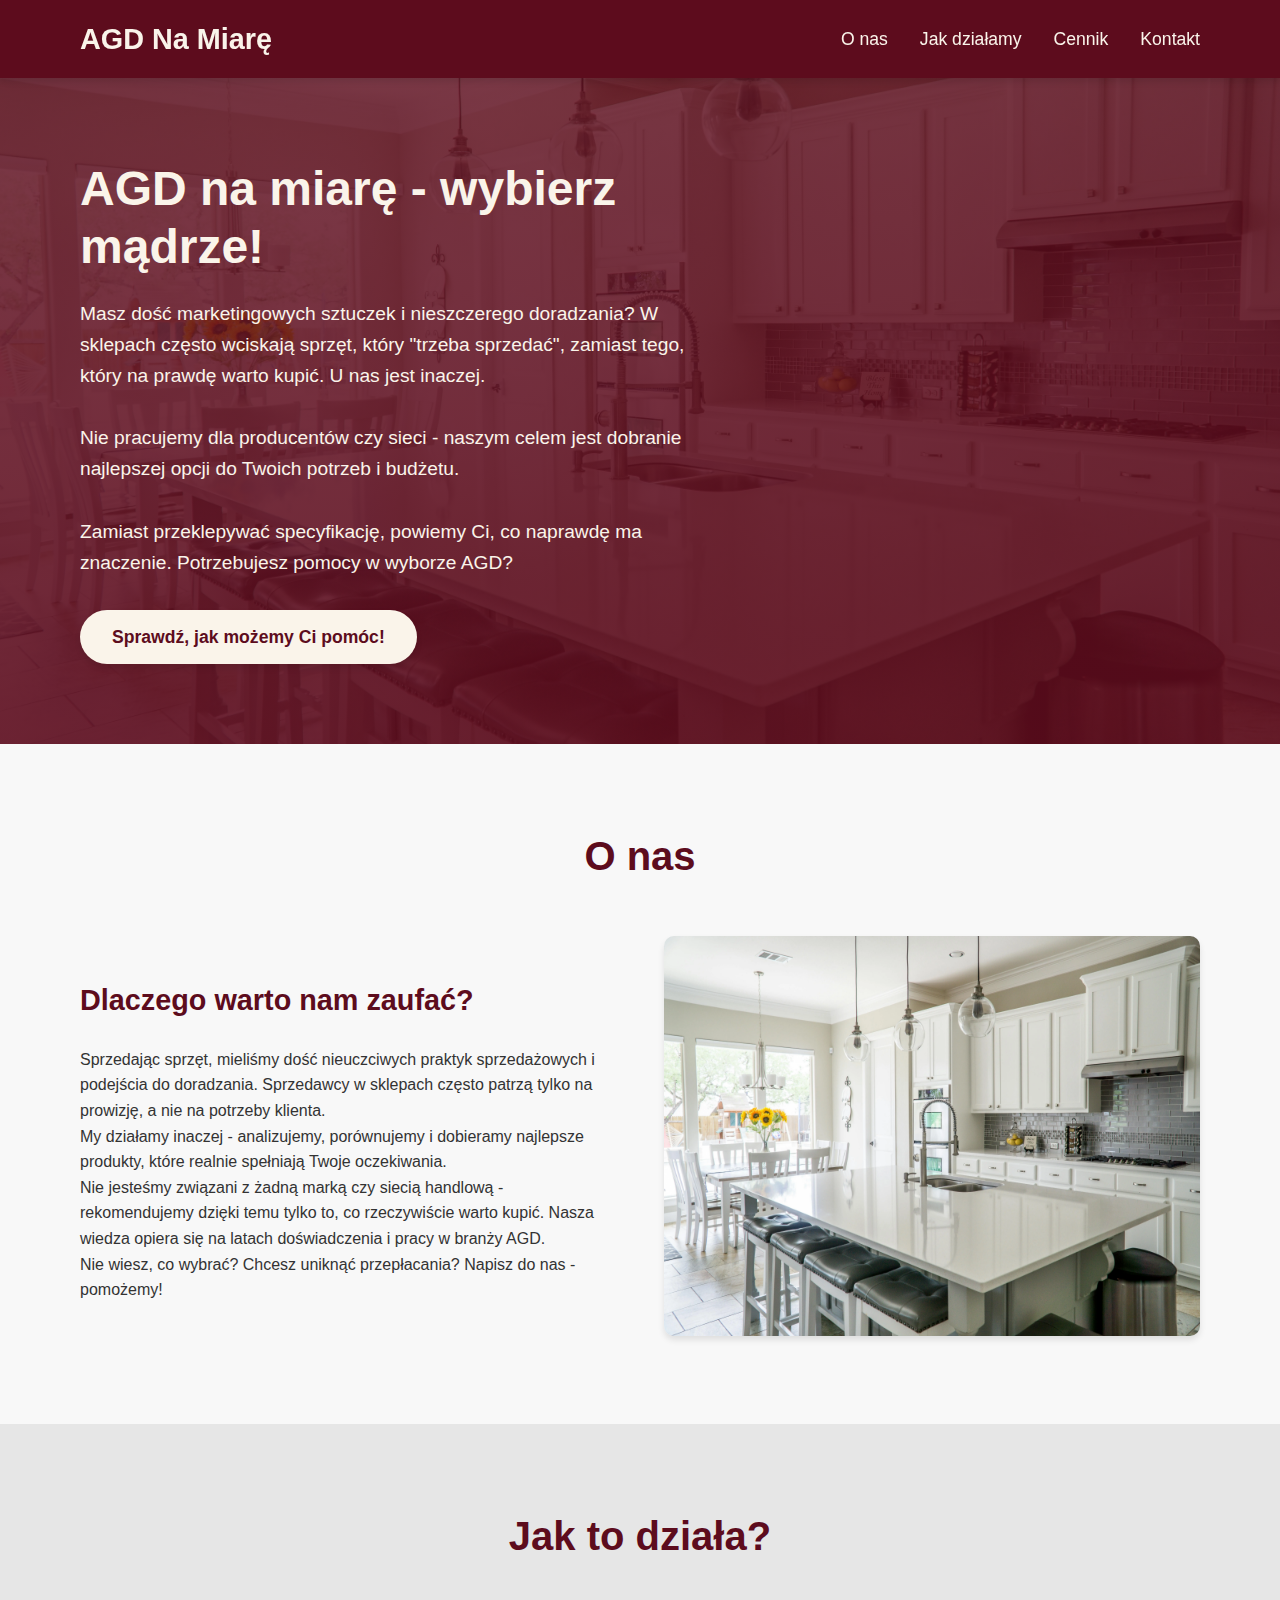
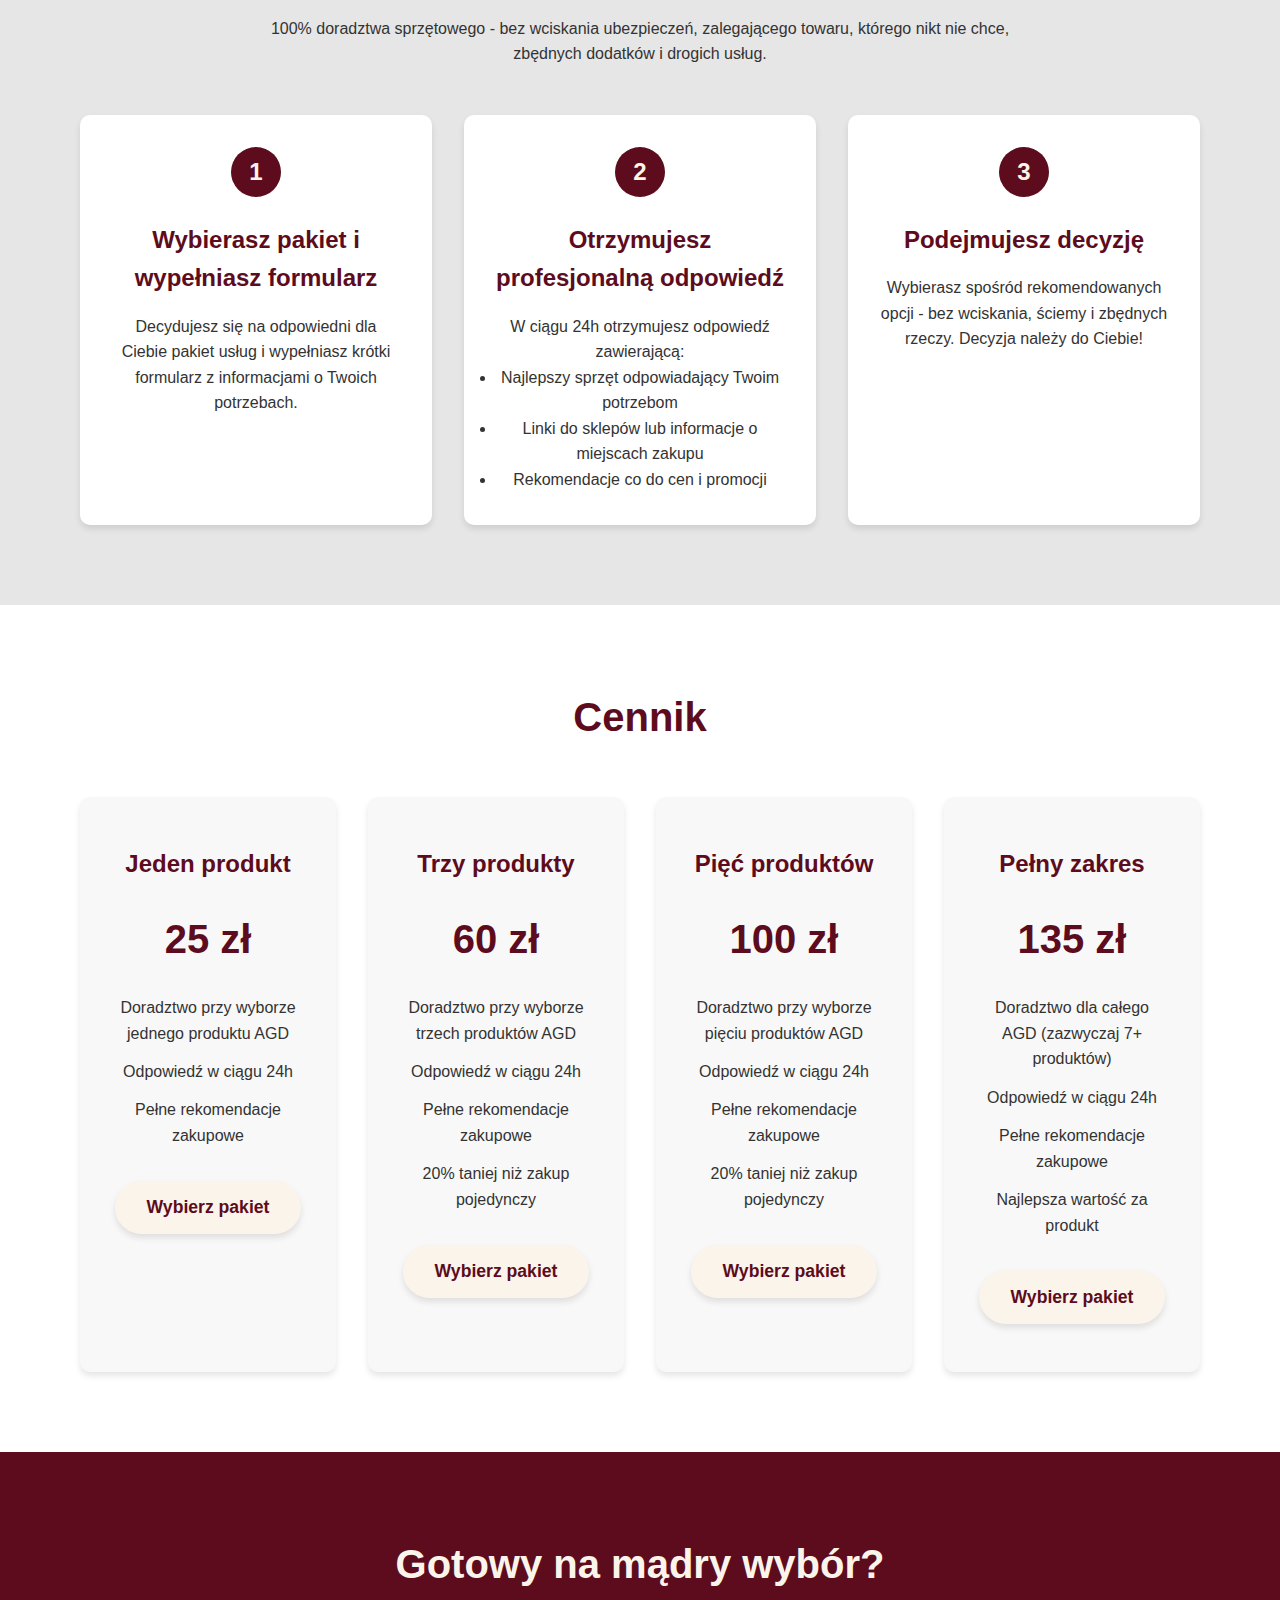
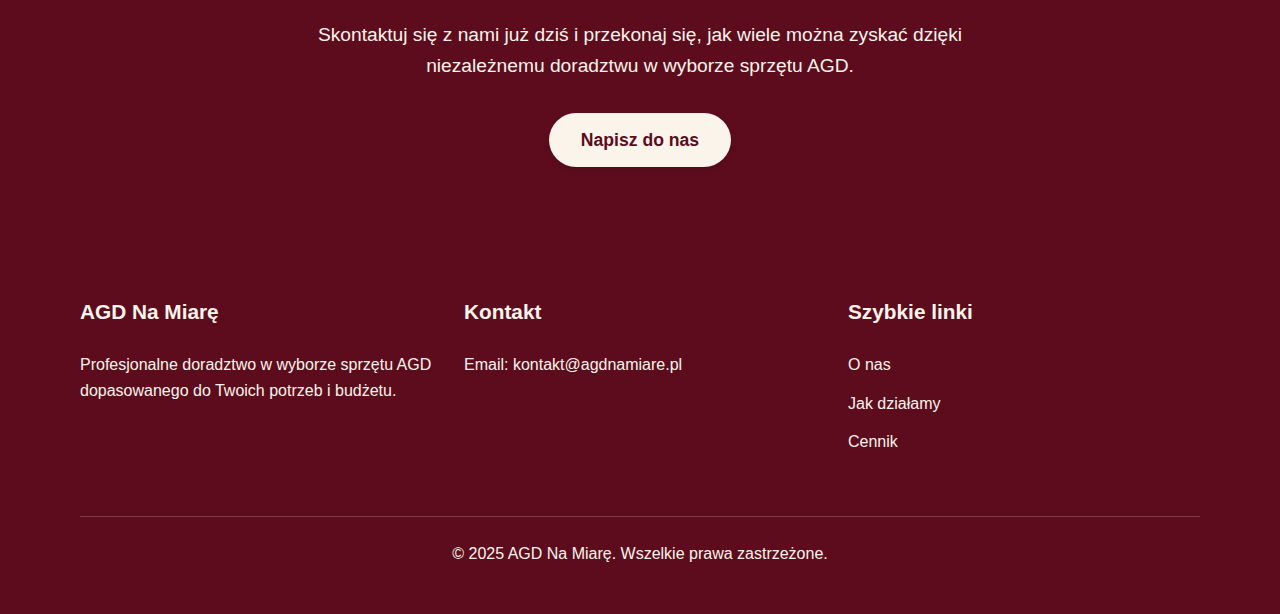
<file: index.html>
<!DOCTYPE html>
<html lang="pl">
<head>
    <meta charset="UTF-8">
    <meta name="viewport" content="width=device-width, initial-scale=1.0">
    <title>AGD Na Miarę - Profesjonalne doradztwo w wyborze sprzętu AGD | Niezależne opinie</title>
    
    <!-- Metatagi SEO -->
    <meta name="description" content="Niezależne doradztwo w wyborze sprzętu AGD. Pomożemy dobrać najlepsze urządzenia dopasowane do Twoich potrzeb i budżetu, bez nacisków sprzedażowych.">
    <meta name="keywords" content="doradztwo AGD, wybór sprzętu AGD, niezależne opinie AGD, najlepsze AGD, pomoc w zakupie AGD">
    <meta name="author" content="AGD Na Miarę">
    
    <!-- Open Graph / Facebook -->
    <meta property="og:type" content="website">
    <meta property="og:url" content="https://agdnamiare.pl/">
    <meta property="og:title" content="AGD Na Miarę - Profesjonalne doradztwo w wyborze sprzętu AGD">
    <meta property="og:description" content="Niezależne doradztwo w wyborze sprzętu AGD. Pomożemy dobrać najlepsze urządzenia dopasowane do Twoich potrzeb i budżetu.">
    <meta property="og:image" content="https://agdnamiare.pl/Kuchnia1.webp">
    
    <!-- Twitter / X -->
    <meta property="twitter:card" content="summary_large_image">
    <meta property="twitter:url" content="https://agdnamiare.pl/">
    <meta property="twitter:title" content="AGD Na Miarę - Profesjonalne doradztwo w wyborze sprzętu AGD">
    <meta property="twitter:description" content="Niezależne doradztwo w wyborze sprzętu AGD. Pomożemy dobrać najlepsze urządzenia dopasowane do Twoich potrzeb i budżetu.">
    <meta property="twitter:image" content="https://agdnamiare.pl/Kuchnia1.webp">
    
    <!-- Canonical URL -->
    <link rel="canonical" href="https://agdnamiare.pl/">
    
    <!-- Favicon -->
    <link rel="icon" href="favicon.ico" type="image/x-icon">
    
    <!-- Google Analytics -->
    <!-- Google tag (gtag.js) -->
    <script async src="https://www.googletagmanager.com/gtag/js?id=G-DRS0C13CKY"></script>
    <script>
      window.dataLayer = window.dataLayer || [];
      function gtag(){dataLayer.push(arguments);}
      gtag('js', new Date());

      gtag('config', 'G-DRS0C13CKY');
    </script>
    
    <style>
        :root {
            --primary-color: #5d0c1d;
            --text-color: #faf4ea;
            --secondary-color: #f8f8f8;
            --dark-text: #333;
            --light-accent: #e6e6e6;
            --box-shadow: 0 4px 6px rgba(0, 0, 0, 0.1);
        }
        
        * {
            margin: 0;
            padding: 0;
            box-sizing: border-box;
            font-family: 'Segoe UI', Tahoma, Geneva, Verdana, sans-serif;
        }
        
        body {
            background-color: var(--secondary-color);
            color: var(--dark-text);
            line-height: 1.6;
        }
        
        header {
            background-color: var(--primary-color);
            padding: 1rem 0;
            box-shadow: var(--box-shadow);
            position: fixed;
            width: 100%;
            z-index: 1000;
        }
        
        .container {
            width: 90%;
            max-width: 1200px;
            margin: 0 auto;
            padding: 0 1rem;
        }
        
        .navbar {
            display: flex;
            justify-content: space-between;
            align-items: center;
        }
        
        .logo {
            color: var(--text-color);
            font-size: 1.8rem;
            font-weight: 700;
            text-decoration: none;
        }
        
        .nav-menu {
            display: flex;
            list-style: none;
        }
        
        .nav-menu li {
            margin-left: 2rem;
        }
        
        .nav-menu a {
            color: var(--text-color);
            text-decoration: none;
            font-size: 1.1rem;
            transition: all 0.3s ease;
        }
        
        .nav-menu a:hover {
            opacity: 0.8;
        }
        
        .hero {
            background-color: var(--primary-color);
            color: var(--text-color);
            padding: 10rem 0 5rem;
            position: relative;
            overflow: hidden;
        }
        
        .hero::before {
            content: '';
            position: absolute;
            top: 0;
            left: 0;
            right: 0;
            bottom: 0;
            background: linear-gradient(rgba(93, 12, 29, 0.8), rgba(93, 12, 29, 0.9)), url('Kuchnia1.webp') center/cover no-repeat;
            z-index: 1;
        }
        
        .hero-content {
            position: relative;
            z-index: 2;
            display: flex;
            flex-direction: column;
            align-items: flex-start;
            max-width: 650px;
        }
        
        .hero h1 {
            font-size: 3rem;
            margin-bottom: 1.5rem;
            line-height: 1.2;
        }
        
        .hero p {
            font-size: 1.2rem;
            margin-bottom: 2rem;
        }
        
        .btn {
            display: inline-block;
            background-color: var(--text-color);
            color: var(--primary-color);
            padding: 0.8rem 2rem;
            border-radius: 50px;
            text-decoration: none;
            font-weight: 600;
            transition: all 0.3s ease;
            box-shadow: var(--box-shadow);
            border: none;
            cursor: pointer;
            font-size: 1.1rem;
        }
        
        .btn:hover {
            transform: translateY(-3px);
            box-shadow: 0 6px 8px rgba(0, 0, 0, 0.15);
        }
        
        .section {
            padding: 5rem 0;
        }
        
        .section-title {
            text-align: center;
            font-size: 2.5rem;
            margin-bottom: 3rem;
            color: var(--primary-color);
        }
        
        .about-content {
            display: grid;
            grid-template-columns: 1fr 1fr;
            gap: 3rem;
            align-items: center;
        }
        
        .about-text h3 {
            font-size: 1.8rem;
            margin-bottom: 1.5rem;
            color: var(--primary-color);
        }
        
        .about-image img {
            width: 100%;
            border-radius: 10px;
            box-shadow: var(--box-shadow);
        }
        
        .process {
            background-color: var(--light-accent);
        }
        
        .process-steps {
            display: grid;
            grid-template-columns: repeat(auto-fit, minmax(300px, 1fr));
            gap: 2rem;
        }
        
        .step-card {
            background-color: white;
            padding: 2rem;
            border-radius: 10px;
            box-shadow: var(--box-shadow);
            text-align: center;
        }
        
        .step-number {
            display: inline-block;
            background-color: var(--primary-color);
            color: var(--text-color);
            width: 50px;
            height: 50px;
            line-height: 50px;
            border-radius: 50%;
            font-size: 1.5rem;
            font-weight: bold;
            margin-bottom: 1.5rem;
        }
        
        .step-card h3 {
            font-size: 1.5rem;
            margin-bottom: 1rem;
            color: var(--primary-color);
        }
        
        .process-description {
            text-align: center;
            max-width: 800px;
            margin: 0 auto 3rem;
        }
        
        .pricing {
            background-color: white;
        }
        
        .pricing-plans {
            display: grid;
            grid-template-columns: repeat(auto-fit, minmax(250px, 1fr));
            gap: 2rem;
        }
        
        .price-card {
            background-color: var(--secondary-color);
            padding: 3rem 2rem;
            border-radius: 10px;
            box-shadow: var(--box-shadow);
            text-align: center;
            transition: all 0.3s ease;
        }
        
        .price-card:hover {
            transform: translateY(-10px);
            box-shadow: 0 8px 15px rgba(0, 0, 0, 0.1);
        }
        
        .price-card h3 {
            font-size: 1.5rem;
            margin-bottom: 0.5rem;
            color: var(--primary-color);
        }
        
        .price {
            font-size: 2.5rem;
            font-weight: bold;
            margin: 1.5rem 0;
            color: var(--primary-color);
        }
        
        .price-card ul {
            list-style: none;
            margin-bottom: 2rem;
        }
        
        .price-card ul li {
            margin-bottom: 0.8rem;
        }
        
        .cta {
            background-color: var(--primary-color);
            color: var(--text-color);
            text-align: center;
            padding: 5rem 0;
        }
        
        .cta h2 {
            font-size: 2.5rem;
            margin-bottom: 1.5rem;
        }
        
        .cta p {
            font-size: 1.2rem;
            margin-bottom: 2rem;
            max-width: 700px;
            margin-left: auto;
            margin-right: auto;
        }
        
        footer {
            background-color: var(--primary-color);
            color: var(--text-color);
            padding: 3rem 0;
            text-align: center;
        }
        
        .footer-content {
            display: grid;
            grid-template-columns: repeat(auto-fit, minmax(200px, 1fr));
            gap: 2rem;
            text-align: left;
        }
        
        .footer-column h3 {
            font-size: 1.3rem;
            margin-bottom: 1.5rem;
        }
        
        .footer-column ul {
            list-style: none;
        }
        
        .footer-column ul li {
            margin-bottom: 0.8rem;
        }
        
        .footer-column a {
            color: var(--text-color);
            text-decoration: none;
            transition: all 0.3s ease;
        }
        
        .footer-column a:hover {
            opacity: 0.8;
        }
        
        .copyright {
            margin-top: 3rem;
            padding-top: 1.5rem;
            border-top: 1px solid rgba(255, 255, 255, 0.2);
        }
        
        /* Mobile menu */
        .hamburger {
            display: none;
            cursor: pointer;
        }
        
        @media (max-width: 768px) {
            .hamburger {
                display: block;
                color: var(--text-color);
                font-size: 1.5rem;
            }
            
            .nav-menu {
                position: fixed;
                left: -100%;
                top: 70px;
                flex-direction: column;
                background-color: var(--primary-color);
                width: 100%;
                text-align: center;
                transition: 0.3s;
                box-shadow: var(--box-shadow);
                padding: 2rem 0;
            }
            
            .nav-menu.active {
                left: 0;
            }
            
            .nav-menu li {
                margin: 1.5rem 0;
            }
            
            .hero h1 {
                font-size: 2.5rem;
            }
            
            .about-content {
                grid-template-columns: 1fr;
            }
            
            .about-image {
                order: -1;
            }
            
            .section-title {
                font-size: 2rem;
            }
        }
    </style>
    <!-- Strukturowane dane (Schema.org) -->
    <script type="application/ld+json">
    {
      "@context": "https://schema.org",
      "@type": "LocalBusiness",
      "name": "AGD Na Miarę",
      "description": "Profesjonalne doradztwo w wyborze sprzętu AGD dopasowanego do potrzeb i budżetu.",
      "image": "https://agdnamiare.pl/Kuchnia1.webp",
      "url": "https://agdnamiare.pl",
      "email": "kontakt@agdnamiare.pl",
      "telephone": "+48123456789",
      "priceRange": "25zł - 135zł",
      "address": {
        "@type": "PostalAddress",
        "addressCountry": "PL"
      },
      "offers": {
        "@type": "AggregateOffer",
        "priceCurrency": "PLN",
        "lowPrice": "25",
        "highPrice": "135",
        "offerCount": "4"
      }
    }
    </script>
</head>
<body>
    <!-- Navigation -->
    <header>
        <div class="container">
            <nav class="navbar">
                <a href="#" class="logo">AGD Na Miarę</a>
                <div class="hamburger">&#9776;</div>
                <ul class="nav-menu">
                    <li><a href="#about">O nas</a></li>
                    <li><a href="#process">Jak działamy</a></li>
                    <li><a href="#pricing">Cennik</a></li>
                    <li><a href="#contact">Kontakt</a></li>
                </ul>
            </nav>
        </div>
    </header>

    <!-- Hero Section -->
    <section class="hero">
        <div class="container">
            <div class="hero-content">
                <h1>AGD na miarę - wybierz mądrze!</h1>
                <p>Masz dość marketingowych sztuczek i nieszczerego doradzania? W sklepach często wciskają sprzęt, który "trzeba sprzedać", zamiast tego, który na prawdę warto kupić. U nas jest inaczej.</p>
                <p>Nie pracujemy dla producentów czy sieci - naszym celem jest dobranie najlepszej opcji do Twoich potrzeb i budżetu.</p>
                <p>Zamiast przeklepywać specyfikację, powiemy Ci, co naprawdę ma znaczenie. Potrzebujesz pomocy w wyborze AGD?</p>
                <a href="#process" class="btn">Sprawdź, jak możemy Ci pomóc!</a>
            </div>
        </div>
    </section>

    <!-- About Section -->
    <section id="about" class="section">
        <div class="container">
            <h2 class="section-title">O nas</h2>
            <div class="about-content">
                <div class="about-text">
                    <h3>Dlaczego warto nam zaufać?</h3>
                    <p>Sprzedając sprzęt, mieliśmy dość nieuczciwych praktyk sprzedażowych i podejścia do doradzania. Sprzedawcy w sklepach często patrzą tylko na prowizję, a nie na potrzeby klienta.</p>
                    <p>My działamy inaczej - analizujemy, porównujemy i dobieramy najlepsze produkty, które realnie spełniają Twoje oczekiwania.</p>
                    <p>Nie jesteśmy związani z żadną marką czy siecią handlową - rekomendujemy dzięki temu tylko to, co rzeczywiście warto kupić. Nasza wiedza opiera się na latach doświadczenia i pracy w branży AGD.</p>
                    <p>Nie wiesz, co wybrać? Chcesz uniknąć przepłacania? Napisz do nas - pomożemy!</p>
                </div>
                <div class="about-image">
                    <img src="Kuchnia1.webp" alt="Profesjonalne doradztwo przy wyborze sprzętu AGD" width="600" height="400">
                </div>
            </div>
        </div>
    </section>

    <!-- Process Section -->
    <section id="process" class="section process">
        <div class="container">
            <h2 class="section-title">Jak to działa?</h2>
            <div class="process-description">
                <p>100% doradztwa sprzętowego - bez wciskania ubezpieczeń, zalegającego towaru, którego nikt nie chce, zbędnych dodatków i drogich usług.</p>
            </div>
            <div class="process-steps">
                <div class="step-card">
                    <div class="step-number">1</div>
                    <h3>Wybierasz pakiet i wypełniasz formularz</h3>
                    <p>Decydujesz się na odpowiedni dla Ciebie pakiet usług i wypełniasz krótki formularz z informacjami o Twoich potrzebach.</p>
                </div>
                <div class="step-card">
                    <div class="step-number">2</div>
                    <h3>Otrzymujesz profesjonalną odpowiedź</h3>
                    <p>W ciągu 24h otrzymujesz odpowiedź zawierającą:</p>
                    <ul>
                        <li>Najlepszy sprzęt odpowiadający Twoim potrzebom</li>
                        <li>Linki do sklepów lub informacje o miejscach zakupu</li>
                        <li>Rekomendacje co do cen i promocji</li>
                    </ul>
                </div>
                <div class="step-card">
                    <div class="step-number">3</div>
                    <h3>Podejmujesz decyzję</h3>
                    <p>Wybierasz spośród rekomendowanych opcji - bez wciskania, ściemy i zbędnych rzeczy. Decyzja należy do Ciebie!</p>
                </div>
            </div>
        </div>
    </section>

    <!-- Pricing Section -->
    <section id="pricing" class="section pricing">
        <div class="container">
            <h2 class="section-title">Cennik</h2>
            <div class="pricing-plans">
                <div class="price-card">
                    <h3>Jeden produkt</h3>
                    <div class="price">25 zł</div>
                    <ul>
                        <li>Doradztwo przy wyborze jednego produktu AGD</li>
                        <li>Odpowiedź w ciągu 24h</li>
                        <li>Pełne rekomendacje zakupowe</li>
                    </ul>
                    <a href="https://tally.so/r/wL668J" class="btn">Wybierz pakiet</a>
                </div>
                <div class="price-card">
                    <h3>Trzy produkty</h3>
                    <div class="price">60 zł</div>
                    <ul>
                        <li>Doradztwo przy wyborze trzech produktów AGD</li>
                        <li>Odpowiedź w ciągu 24h</li>
                        <li>Pełne rekomendacje zakupowe</li>
                        <li>20% taniej niż zakup pojedynczy</li>
                    </ul>
                    <a href="https://tally.so/r/wL668J" class="btn">Wybierz pakiet</a>
                </div>
                <div class="price-card">
                    <h3>Pięć produktów</h3>
                    <div class="price">100 zł</div>
                    <ul>
                        <li>Doradztwo przy wyborze pięciu produktów AGD</li>
                        <li>Odpowiedź w ciągu 24h</li>
                        <li>Pełne rekomendacje zakupowe</li>
                        <li>20% taniej niż zakup pojedynczy</li>
                    </ul>
                    <a href="https://tally.so/r/wL668J" class="btn">Wybierz pakiet</a>
                </div>
                <div class="price-card">
                    <h3>Pełny zakres</h3>
                    <div class="price">135 zł</div>
                    <ul>
                        <li>Doradztwo dla całego AGD (zazwyczaj 7+ produktów)</li>
                        <li>Odpowiedź w ciągu 24h</li>
                        <li>Pełne rekomendacje zakupowe</li>
                        <li>Najlepsza wartość za produkt</li>
                    </ul>
                    <a href="https://tally.so/r/wL668J" class="btn">Wybierz pakiet</a>
                </div>
            </div>
        </div>
    </section>

    <!-- CTA Section -->
    <section id="contact" class="cta">
        <div class="container">
            <h2>Gotowy na mądry wybór?</h2>
            <p>Skontaktuj się z nami już dziś i przekonaj się, jak wiele można zyskać dzięki niezależnemu doradztwu w wyborze sprzętu AGD.</p>
            <a href="mailto:kontakt@agdnamiare.pl" class="btn">Napisz do nas</a>
        </div>
    </section>

    <!-- Footer -->
    <footer>
        <div class="container">
            <div class="footer-content">
                <div class="footer-column">
                    <h3>AGD Na Miarę</h3>
                    <p>Profesjonalne doradztwo w wyborze sprzętu AGD dopasowanego do Twoich potrzeb i budżetu.</p>
                </div>
                <div class="footer-column">
                    <h3>Kontakt</h3>
                    <ul>
                        <li>Email: <a href="mailto:kontakt@agdnamiare.pl">kontakt@agdnamiare.pl</a></li>
                    </ul>
                </div>
                <div class="footer-column">
                    <h3>Szybkie linki</h3>
                    <ul>
                        <li><a href="#about">O nas</a></li>
                        <li><a href="#process">Jak działamy</a></li>
                        <li><a href="#pricing">Cennik</a></li>
                    </ul>
                </div>
            </div>
            <div class="copyright">
                <p>&copy; 2025 AGD Na Miarę. Wszelkie prawa zastrzeżone.</p>
            </div>
        </div>
    </footer>
    
    <!-- Mobile menu script -->
    <script>
        document.addEventListener('DOMContentLoaded', function() {
            const hamburger = document.querySelector('.hamburger');
            const navMenu = document.querySelector('.nav-menu');
            
            hamburger.addEventListener('click', function() {
                navMenu.classList.toggle('active');
            });
            
            // Close menu when link is clicked
            document.querySelectorAll('.nav-menu a').forEach(link => {
                link.addEventListener('click', () => {
                    navMenu.classList.remove('active');
                });
            });
        });
    </script>
</body>
</html>
</file>
